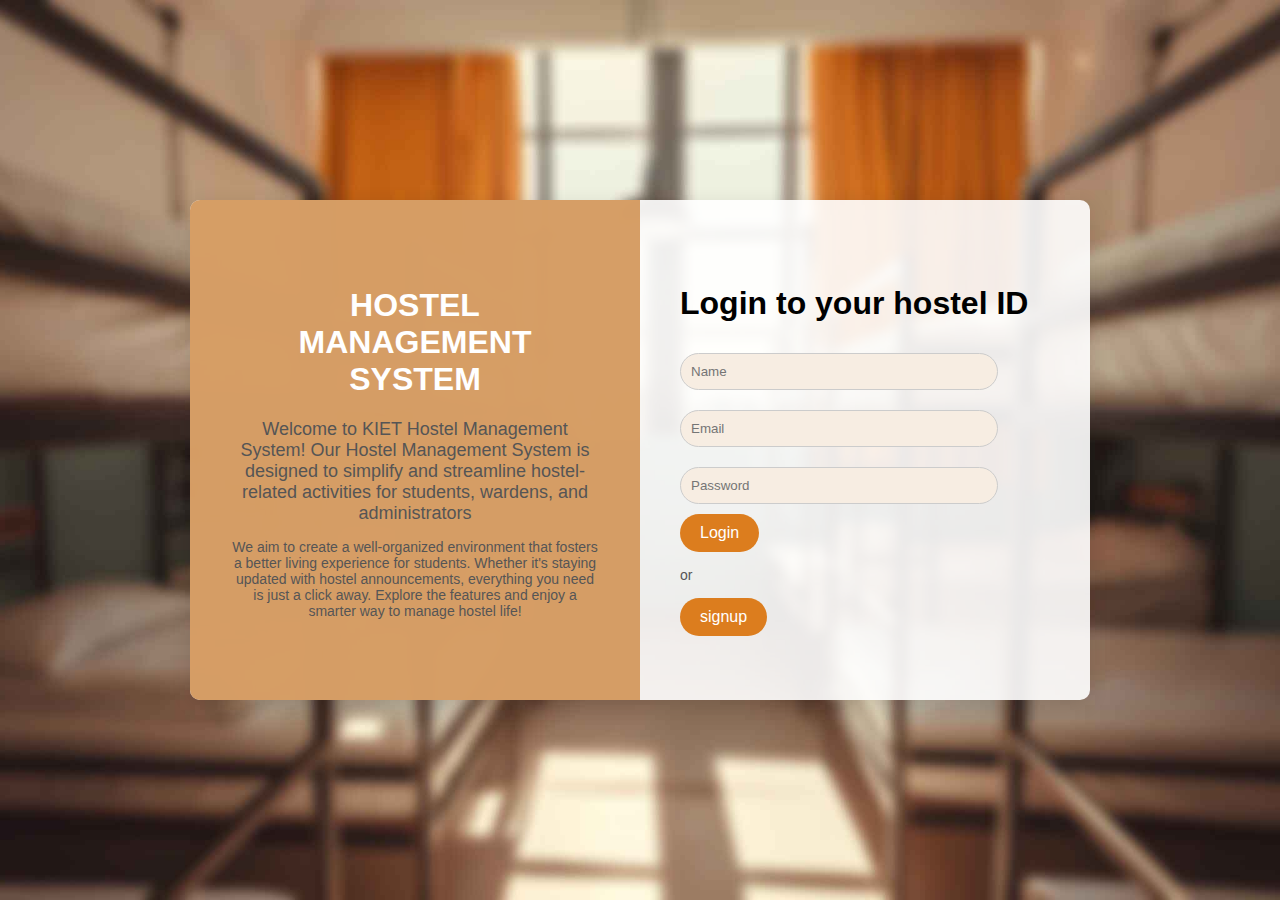
<file: index.html>
<!DOCTYPE html>
<html lang="en">
<head>
    <meta charset="UTF-8">
    <meta name="viewport" content="width=device-width, initial-scale=1.0">
    <title>Sign Up and Login</title>
    <link rel="stylesheet" href="styles.css">
</head>
<body >
  
    <div class="container">
        <div class="form-container sign-in-container">
            <form action="#">
                <h1 >HOSTEL MANAGEMENT SYSTEM</h1>
                <p style="font-size: large;">Welcome to KIET Hostel Management System!

                    Our Hostel Management System is designed to simplify and streamline hostel-related activities for students, wardens, and administrators </p>
                    
                    <p>We aim to create a well-organized environment that fosters a better living experience for students. Whether it's staying updated with hostel announcements, everything you need is just a click away.
                    
                    Explore the features and enjoy a smarter way to manage hostel life!</p>
            </form>
        </div>
        <div class="form-container sign-up-container">
            <form action="#">
                <h1>Login to your hostel ID</h1>
                <p></p>
                <input type="text" placeholder="Name" />
                <input type="email" placeholder="Email" />
                <input type="password" placeholder="Password" />
                <a href="hostellist.html">
                    <button type="button">Login</button>
                </a>
                
                <p>or</p>
                <button>signup</button>
            </form>
        </div>
    </div>
    <script src="script.js"></script>
</body>
</html>
</file>
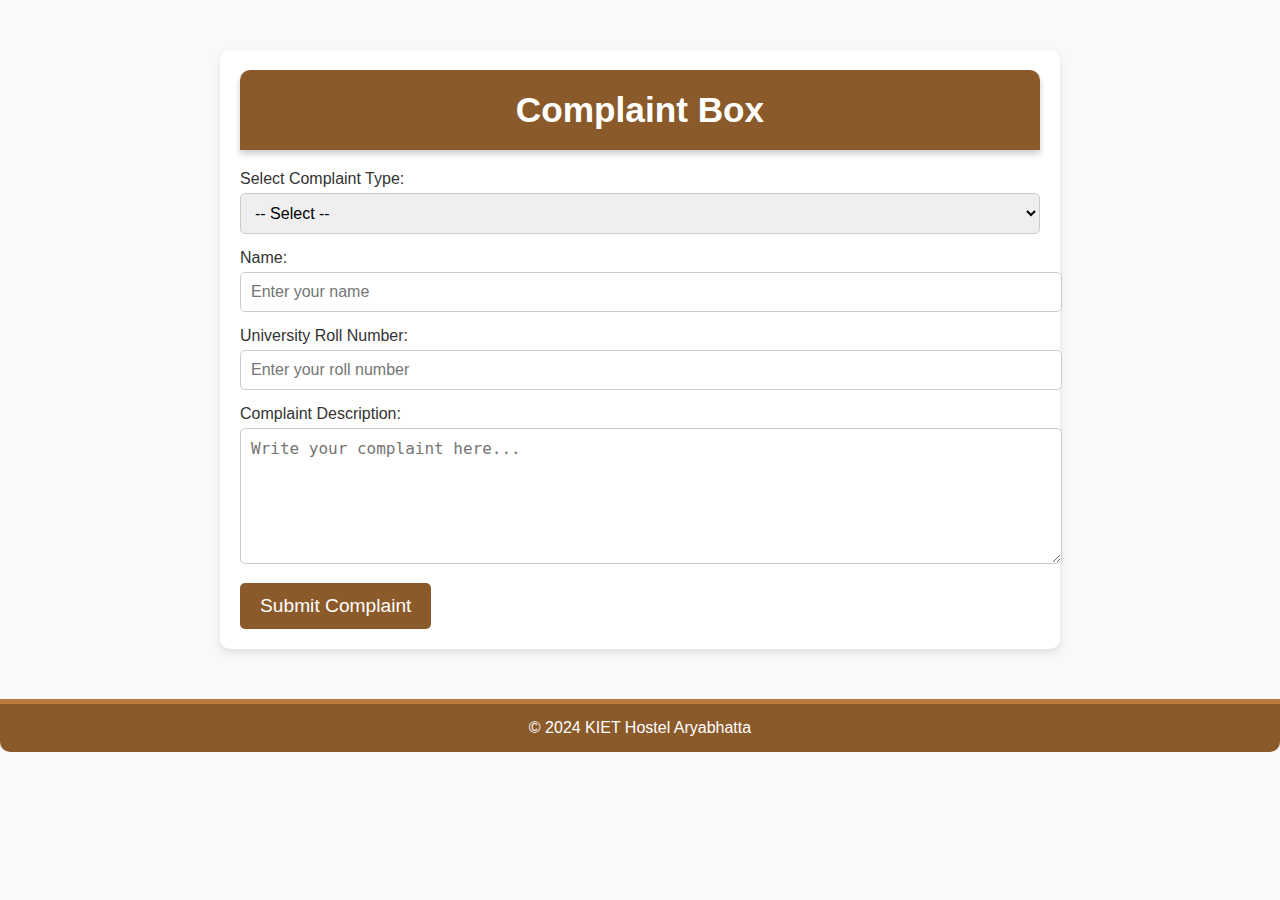
<file: complaintpage.html>
<!DOCTYPE html>
<html lang="en">
<head>
  <meta charset="UTF-8">
  <meta name="viewport" content="width=device-width, initial-scale=1.0">
  <title>Complaint Box</title>
  <style>
    /* General Styling */
    body {
      font-family: 'Arial', sans-serif;
      margin: 0;
      padding: 0;
      background-color: #f8f9fa;
      color: #333;
    }

    .container {
      max-width: 800px;
      margin: 50px auto;
      padding: 20px;
      background-color: #fff;
      border-radius: 10px;
      box-shadow: 0 4px 8px rgba(0, 0, 0, 0.1);
    }

    /* Header Styling */
    header {
      background: linear-gradient(to right, #8b5a2b,  #8b5a2b);
      color: white;
      text-align: center;
      padding: 20px 0;
      border-radius: 10px 10px 0 0;
      box-shadow: 0 4px 6px rgba(0, 0, 0, 0.2);
    }

    header h1 {
      margin: 0;
      font-size: 2.2rem;
    }

    /* Form Styling */
    form {
      margin-top: 20px;
    }

    label {
      font-size: 1rem;
      margin-bottom: 5px;
      display: block;
      color: #333;
    }

    select, input, textarea {
      width: 100%;
      padding: 10px;
      margin-bottom: 15px;
      border: 1px solid #ccc;
      border-radius: 5px;
      font-size: 1rem;
    }

    select:focus, input:focus, textarea:focus {
      outline: none;
      border-color:  #8b5a2b;
      box-shadow: 0 0 5px rgba(255, 103, 0, 0.5);
    }

    textarea {
      resize: vertical;
    }

    .submit-btn {
      background-color:  #8b5a2b;
      color: white;
      border: none;
      padding: 12px 20px;
      border-radius: 5px;
      font-size: 1.2rem;
      cursor: pointer;
      transition: background-color 0.3s ease;
    }

    .submit-btn:hover {
      background-color: #d45906;
    }

    /* Success Message */
    .success-message {
      margin-top: 15px;
      padding: 20px;
      background-color: #d4edda;
      color: #155724;
      border: 1px solid #c3e6cb;
      border-radius: 5px;
      font-size: 1.2rem;
      text-align: center;
      display: none; /* Initially hidden */
    }

    /* Footer */
    footer {
      text-align: center;
      padding: 15px 0;
      margin-top: 30px;
      background-color:  #8b5a2b;
      color: white;
      border-top: 5px solid  #bd7a3b;
      border-radius: 0 0 10px 10px;
    }

    footer p {
      margin: 0;
      font-size: 1rem;
    }
  </style>
</head>
<body>
  <!-- Main Container -->
  <div class="container">
    <!-- Header -->
    <header>
      <h1>Complaint Box</h1>
    </header>

    <!-- Complaint Form -->
    <form id="complaint-form">
      <!-- Complaint Type -->
      <label for="complaint-type">Select Complaint Type:</label>
      <select id="complaint-type" name="complaint-type" required>
        <option value="" disabled selected>-- Select --</option>
        <option value="maintenance">Maintenance</option>
        <option value="security">Security</option>
        <option value="food">Food</option>
        <option value="other">Other</option>
      </select>

      <!-- Student Information -->
      <label for="name">Name:</label>
      <input type="text" id="name" name="name" placeholder="Enter your name" required>

      <label for="rollno">University Roll Number:</label>
      <input type="text" id="rollno" name="rollno" placeholder="Enter your roll number" required>

      <!-- Complaint Description -->
      <label for="complaint-description">Complaint Description:</label>
      <textarea id="complaint-description" name="complaint-description" rows="6" placeholder="Write your complaint here..." required></textarea>

      <!-- Submit Button -->
      <button type="submit" class="submit-btn">Submit Complaint</button>
    </form>

    <!-- Success Message -->
    <div class="success-message" id="success-message">
      Your complaint has been successfully submitted. We will look into it and get back to you shortly.
    </div>
  </div>

  <!-- Footer -->
  <footer>
    <p>&copy; 2024 KIET Hostel Aryabhatta</p>
  </footer>

  <script>
    // Handle form submission
    const form = document.getElementById('complaint-form');
    const successMessage = document.getElementById('success-message');

    form.addEventListener('submit', function(event) {
      event.preventDefault(); // Prevent form submission

      // Hide the form and show the success message
      form.style.display = 'none';
      successMessage.style.display = 'block';
    });
  </script>
</body>
</html>
</file>
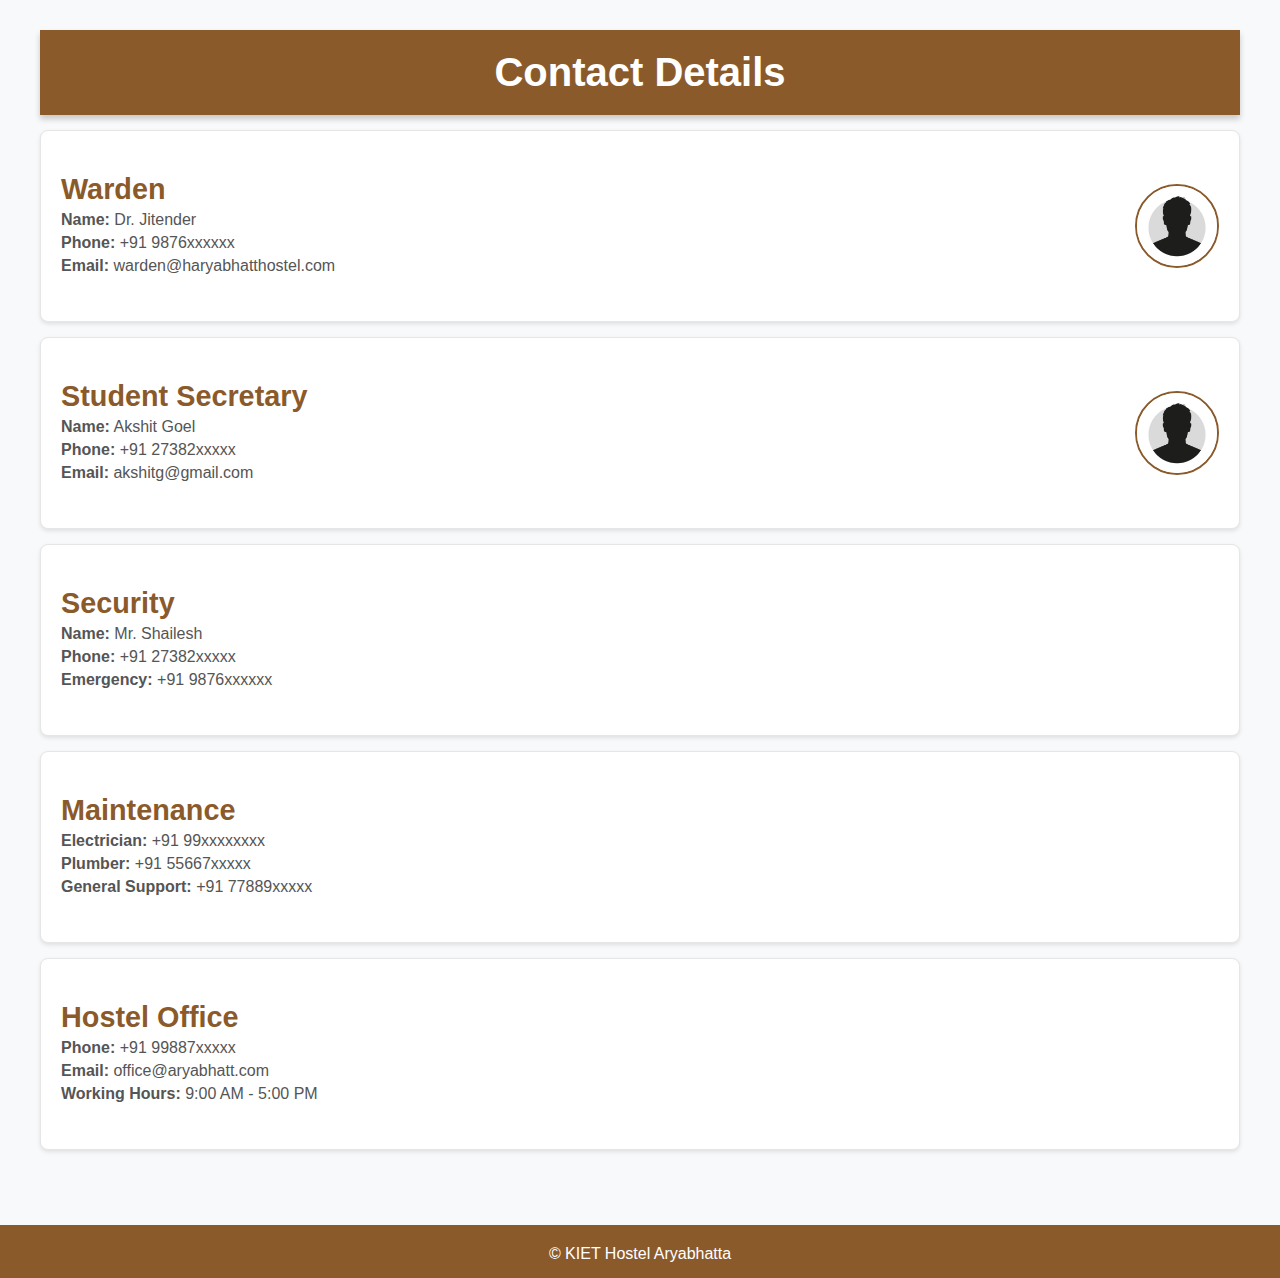
<file: contactdetails.html>
<!DOCTYPE html>
<html lang="en">
<head>
  <meta charset="UTF-8">
  <meta name="viewport" content="width=device-width, initial-scale=1.0">
  <title>Contact Details</title>
  <style>
    /* General Styling */
    body {
      font-family: 'Arial', sans-serif;
      margin: 0;
      padding: 0;
      background-color: #f8f9fa;
      color: #333;
    }

    .container {
      max-width: 1200px;
      margin: 0 auto;
      padding: 30px 15px;
    }

    /* Header Styling */
    header {
      background: linear-gradient(to right, #8b5a2b,  #8b5a2b);
      color: white;
      text-align: center;
      padding: 20px 0;
      box-shadow: 0 4px 6px rgba(0, 0, 0, 0.2);
    }

    header h1 {
      margin: 0;
      font-size: 2.5rem;
    }

    /* Contact Cards */
    .contact-card {
      background: #fff;
      border: 1px solid #e6e6e6;
      border-radius: 8px;
      padding: 20px;
      margin: 15px 0;
      box-shadow: 0 2px 4px rgba(0, 0, 0, 0.1);
      display: flex;
      align-items: center;
      justify-content: space-between;
      height: 150px; /* Ensure all boxes have equal height */
      transition: transform 0.3s ease, box-shadow 0.3s ease;
    }

    .contact-card:hover {
      transform: translateY(-5px);
      box-shadow: 0 6px 12px rgba(0, 0, 0, 0.15);
    }

    .contact-card img {
      width: 80px;
      height: 80px;
      border-radius: 50%;
      object-fit: cover;
      border: 2px solid  #8b5a2b;
    }

    .contact-card .details {
      flex: 1;
    }

    .contact-card h2 {
      margin: 0;
      font-size: 1.8rem;
      color:  #8b5a2b;
    }

    .contact-card p {
      margin: 5px 0;
      font-size: 1rem;
      color: #555;
    }

    /* Footer */
    footer {
      text-align: center;
      padding: 15px 0;
      margin-top: 30px;
      background-color: #8b5a2b;
      color: white;
      border-top: 5px solid  #8b5a2b;
    }

    footer p {
      margin: 0;
      font-size: 1rem;
    }
  </style>
</head>
<body>
  <!-- Main Container -->
  <div class="container">
    <!-- Header -->
    <header>
      <h1>Contact Details</h1>
    </header>

    <!-- Contact Details -->
    <section>
      <!-- Warden -->
      <div class="contact-card">
        <div class="details">
          <h2>Warden</h2>
          <p><strong>Name:</strong> Dr. Jitender</p>
          <p><strong>Phone:</strong> +91 9876xxxxxx</p>
          <p><strong>Email:</strong> warden@haryabhatthostel.com</p>
        </div>
        <img src="man.jpg" alt="Warden">
      </div>

      <!-- Student Secretary -->
      <div class="contact-card">
        <div class="details">
          <h2>Student Secretary</h2>
          <p><strong>Name:</strong> Akshit Goel</p>
          <p><strong>Phone:</strong> +91 27382xxxxx</p>
          <p><strong>Email:</strong> akshitg@gmail.com</p>
        </div>
        <img src="man.jpg" alt="Student Secretary">
      </div>

      <!-- Security -->
      <div class="contact-card">
        <div class="details">
          <h2>Security</h2>
          <p><strong>Name:</strong> Mr. Shailesh</p>
          <p><strong>Phone:</strong> +91 27382xxxxx</p>
          <p><strong>Emergency:</strong> +91 9876xxxxxx</p>
        </div>
      </div>

      <!-- Maintenance -->
      <div class="contact-card">
        <div class="details">
          <h2>Maintenance</h2>
          <p><strong>Electrician:</strong> +91 99xxxxxxxx</p>
          <p><strong>Plumber:</strong> +91 55667xxxxx</p>
          <p><strong>General Support:</strong> +91 77889xxxxx</p>
        </div>
      </div>

      <!-- Hostel Office -->
      <div class="contact-card">
        <div class="details">
          <h2>Hostel Office</h2>
          <p><strong>Phone:</strong> +91 99887xxxxx</p>
          <p><strong>Email:</strong> office@aryabhatt.com</p>
          <p><strong>Working Hours:</strong> 9:00 AM - 5:00 PM</p>
        </div>
      </div>
    </section>
  </div>

  <!-- Footer -->
  <footer>
    <p>&copy; KIET Hostel Aryabhatta</p>
  </footer>
</body>
</html>
</file>
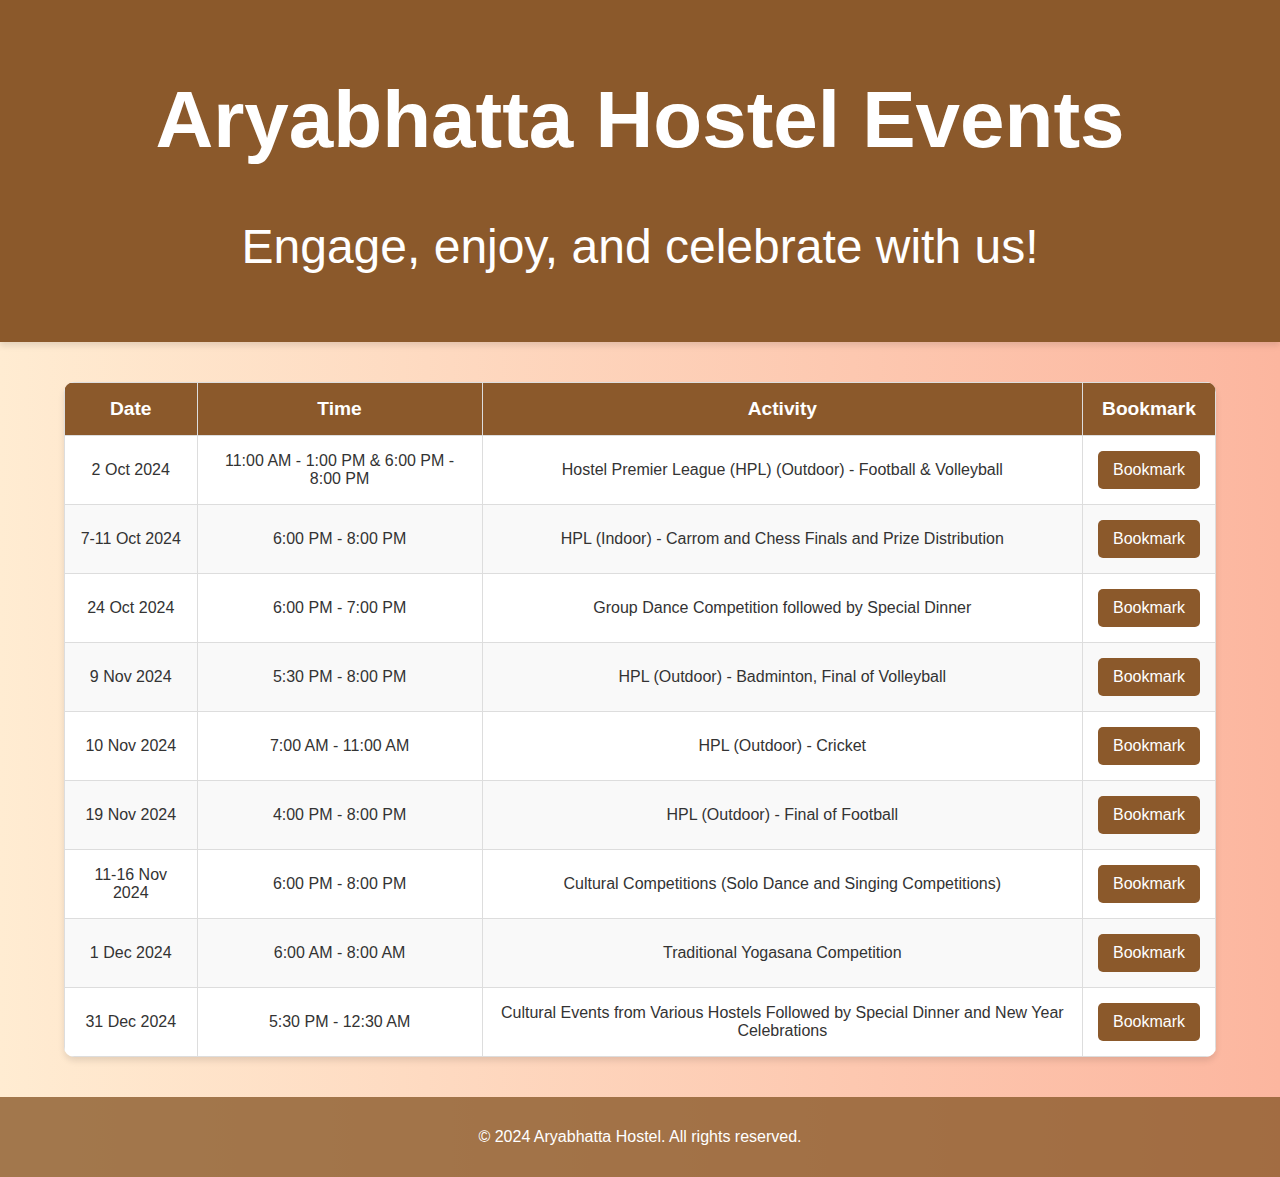
<file: events.html>
<!DOCTYPE html>
<html lang="en">
<head>
    <meta charset="UTF-8">
    <meta name="viewport" content="width=device-width, initial-scale=1.0">
    <title>Aryabhatta Hostel Events</title>
    <style>
        /* General Styles */
        body {
            font-family: 'Arial', sans-serif;
            margin: 0;
            padding: 0;
            background: linear-gradient(to right, #ffecd2, #fcb69f);
            color: #333;
        }

        /* Header Styles */
        header {
            background: rgb(139, 89, 43);
            color: white;
            text-align: center;
            padding: 20px 0;
            font-size: 2.5em;
            box-shadow: 0 4px 6px rgba(0, 0, 0, 0.1);
        }

        header p {
            margin-top: 10px;
            font-size: 1.2em;
        }

        /* Table Styles */
        .events-table {
            width: 90%;
            margin: 40px auto;
            border-collapse: collapse;
            background: white;
            border-radius: 10px;
            overflow: hidden;
            box-shadow: 0 4px 6px rgba(0, 0, 0, 0.1);
        }

        .events-table th, .events-table td {
            padding: 15px;
            text-align: center;
            border: 1px solid #ddd;
        }

        .events-table th {
            background:rgb(139, 89, 43);
            color: white;
            font-size: 1.2em;
        }

        .events-table tr:nth-child(even) {
            background-color: #f9f9f9;
        }

        .events-table tr:hover {
            background-color: rgba(255, 217, 179, 0.6);
        }

        .events-table td {
            font-size: 1em;
        }

        /* Bookmark Button */
        .bookmark-btn {
            background-color: rgb(139, 89, 43);
            color: white;
            border: none;
            border-radius: 5px;
            padding: 10px 15px;
            cursor: pointer;
            font-size: 1em;
        }

        .bookmark-btn:hover {
            background-color: rgba(255, 170, 50, 1);
        }

        .bookmarked {
            background-color: green;
        }

        /* Footer Styles */
        footer {
            text-align: center;
            padding: 15px;
            background: rgba(139, 90, 43, 0.8);
            color: white;
            font-size: 1em;
            margin-top: 30px;
        }
    </style>
</head>
<body>
    <header>
        <h1>Aryabhatta Hostel Events</h1>
        <p>Engage, enjoy, and celebrate with us!</p>
    </header>

    <table class="events-table">
        <thead>
            <tr>
                <th>Date</th>
                <th>Time</th>
                <th>Activity</th>
                <th>Bookmark</th>
            </tr>
        </thead>
        <tbody>
            <tr>
                <td>2 Oct 2024</td>
                <td>11:00 AM - 1:00 PM & 6:00 PM - 8:00 PM</td>
                <td>Hostel Premier League (HPL) (Outdoor) - Football & Volleyball</td>
                <td><button class="bookmark-btn" onclick="bookmarkEvent(this)">Bookmark</button></td>
            </tr>
            <tr>
                <td>7-11 Oct 2024</td>
                <td>6:00 PM - 8:00 PM</td>
                <td>HPL (Indoor) - Carrom and Chess Finals and Prize Distribution</td>
                <td><button class="bookmark-btn" onclick="bookmarkEvent(this)">Bookmark</button></td>
            </tr>
            <tr>
                <td>24 Oct 2024</td>
                <td>6:00 PM - 7:00 PM</td>
                <td>Group Dance Competition followed by Special Dinner</td>
                <td><button class="bookmark-btn" onclick="bookmarkEvent(this)">Bookmark</button></td>
            </tr>
            <tr>
                <td>9 Nov 2024</td>
                <td>5:30 PM - 8:00 PM</td>
                <td>HPL (Outdoor) - Badminton, Final of Volleyball</td>
                <td><button class="bookmark-btn" onclick="bookmarkEvent(this)">Bookmark</button></td>
            </tr>
            <tr>
                <td>10 Nov 2024</td>
                <td>7:00 AM - 11:00 AM</td>
                <td>HPL (Outdoor) - Cricket</td>
                <td><button class="bookmark-btn" onclick="bookmarkEvent(this)">Bookmark</button></td>
            </tr>
            <tr>
                <td>19 Nov 2024</td>
                <td>4:00 PM - 8:00 PM</td>
                <td>HPL (Outdoor) - Final of Football</td>
                <td><button class="bookmark-btn" onclick="bookmarkEvent(this)">Bookmark</button></td>
            </tr>
            <tr>
                <td>11-16 Nov 2024</td>
                <td>6:00 PM - 8:00 PM</td>
                <td>Cultural Competitions (Solo Dance and Singing Competitions)</td>
                <td><button class="bookmark-btn" onclick="bookmarkEvent(this)">Bookmark</button></td>
            </tr>
            <tr>
                <td>1 Dec 2024</td>
                <td>6:00 AM - 8:00 AM</td>
                <td>Traditional Yogasana Competition</td>
                <td><button class="bookmark-btn" onclick="bookmarkEvent(this)">Bookmark</button></td>
            </tr>
            <tr>
                <td>31 Dec 2024</td>
                <td>5:30 PM - 12:30 AM</td>
                <td>Cultural Events from Various Hostels Followed by Special Dinner and New Year Celebrations</td>
                <td><button class="bookmark-btn" onclick="bookmarkEvent(this)">Bookmark</button></td>
            </tr>
        </tbody>
    </table>

    <footer>
        <p>&copy; 2024 Aryabhatta Hostel. All rights reserved.</p>
    </footer>

    <script>
        // JavaScript function to toggle the bookmark button state
        function bookmarkEvent(button) {
            if (button.classList.contains("bookmarked")) {
                button.classList.remove("bookmarked");
                button.textContent = "Bookmark";
            } else {
                button.classList.add("bookmarked");
                button.textContent = "Bookmarked";
            }
        }
    </script>
</body>
</html>
</file>
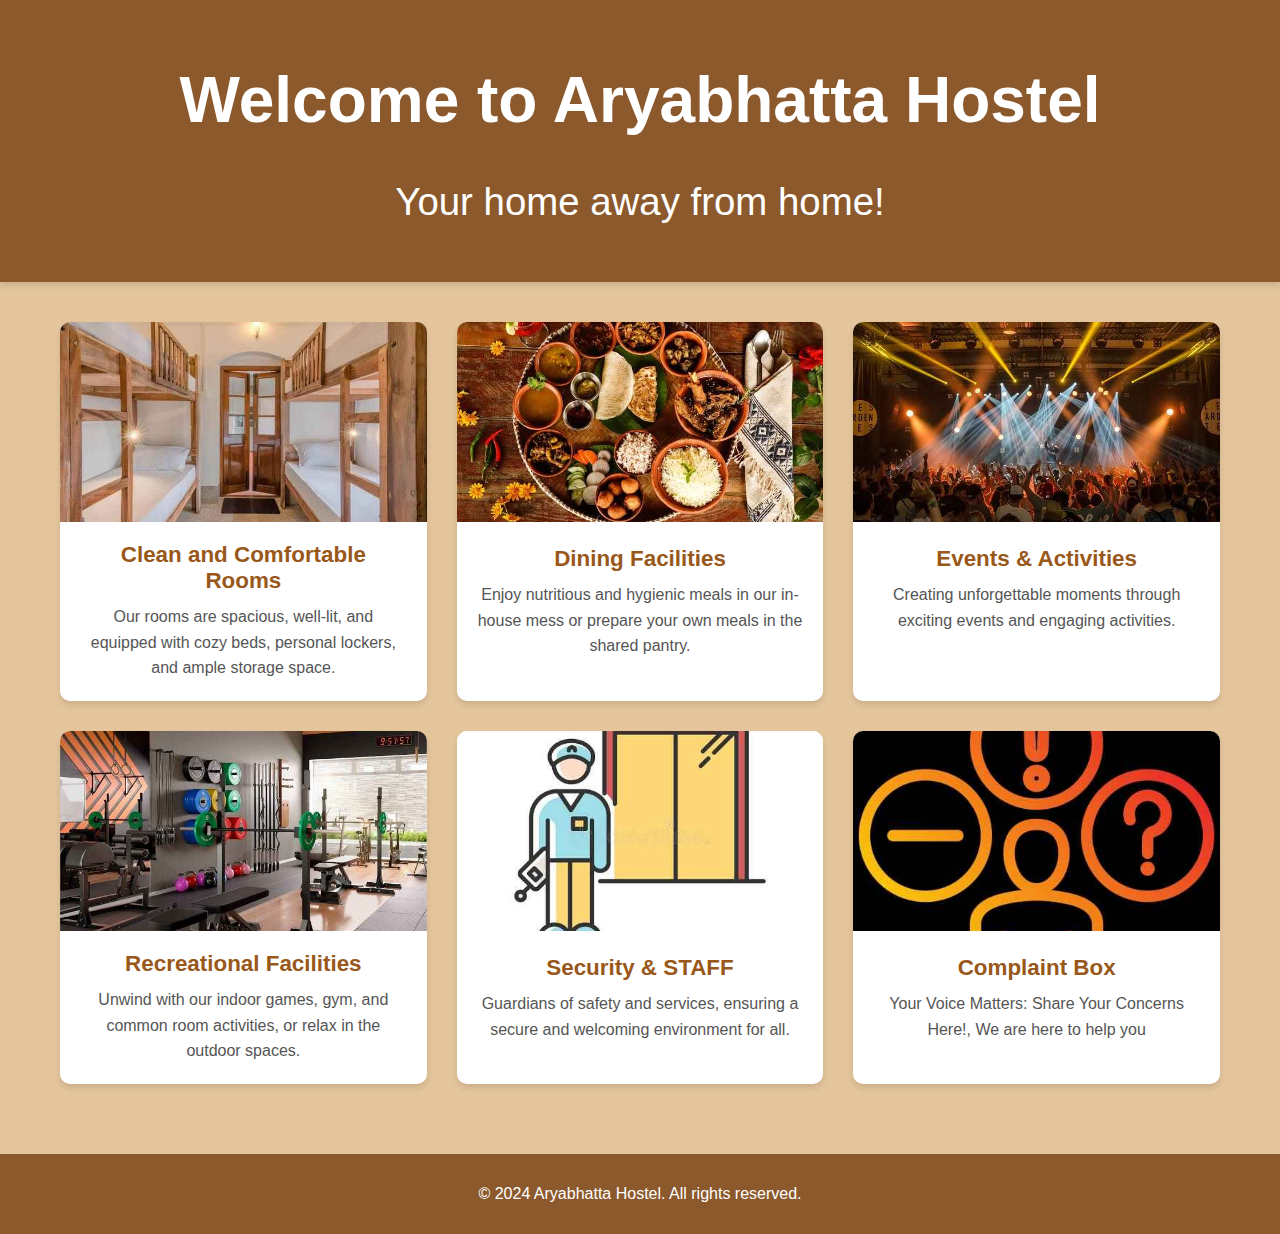
<file: facility.html>
<!DOCTYPE html>
<html lang="en">
<head>
    <meta charset="UTF-8">
    <meta name="viewport" content="width=device-width, initial-scale=1.0">
    <title>Our Hostel Facilities</title>
    <style>
        /* General Styles */
        body {
            font-family: 'Arial', sans-serif;
            margin: 0;
            padding: 0;
            background: linear-gradient(to right, #e4c59c, #e4c59c);
            color: #333;
        }

        /* Header Styles */
        header {
            background: rgb(139, 89, 43);
            color: white;
            text-align: center;
            padding: 20px 0;
            font-size: 2em;
            box-shadow: 0 4px 6px rgba(0, 0, 0, 0.1);
        }

        header p {
            margin-top: 10px;
            font-size: 1.2em;
        }

        /* Container Styles */
        .container {
            display: grid;
            grid-template-columns: repeat(3, 1fr);
            gap: 30px;
            padding: 40px 60px;
            max-width: 1200px;
            margin: 0 auto;
        }

        /* Facility Card Styles */
        .facility {
            display: flex;
            flex-direction: column;
            background: white;
            border-radius: 10px;
            box-shadow: 0 4px 6px rgba(0, 0, 0, 0.1);
            overflow: hidden;
            transition: transform 0.3s;
        }

        .facility:hover {
            transform: scale(1.05);
        }

        .facility img {
            width: 100%;
            height: 200px;
            object-fit: cover;
        }

        .facility-details {
            padding: 20px;
            text-align: center;
        }

        .facility-details h3 {
            margin: 0 0 10px;
            font-size: 1.4em;
            color: #99581a;
        }

        .facility-details p {
            margin: 0;
            font-size: 1em;
            line-height: 1.6;
            color: #555;
        }

        /* Footer Styles */
        footer {
            text-align: center;
            padding: 15px;
            background: rgb(139, 89, 43);
            color: white;
            font-size: 1em;
            margin-top: 30px;
        }

        /* Responsive Design for Medium Screens */
        @media (max-width: 1024px) {
            .container {
                grid-template-columns: repeat(2, 1fr);
                padding: 20px 40px;
            }
        }

        /* Responsive Design for Small Screens */
        @media (max-width: 768px) {
            header {
                font-size: 1.5em;
            }

            header p {
                font-size: 1em;
            }

            .container {
                grid-template-columns: 1fr;
                padding: 20px;
            }

            footer {
                font-size: 0.9em;
            }
        }
    </style>
</head>
<body>
    <header>
        <h1>Welcome to Aryabhatta Hostel</h1>
        <p>Your home away from home!</p>
    </header>

    <div class="container">
        <!-- Facility 1 -->
        <div class="facility">
            <img src="ROOMS.jpg" alt="Clean Rooms">
            <div class="facility-details">
                <h3>Clean and Comfortable Rooms</h3>
                <p>Our rooms are spacious, well-lit, and equipped with cozy beds, personal lockers, and ample storage space.</p>
            </div>
        </div>

        <!-- Facility 2 -->
       
        <div class="facility">
            <a href="menu.html">  <img src="MEAL.jpg" alt="Dining Facilities"></a>
            <div class="facility-details">
                <h3>Dining Facilities</h3>
                <p>Enjoy nutritious and hygienic meals in our in-house mess or prepare your own meals in the shared pantry.</p>
            </div>
        </div>
        

        <!-- Facility 3 -->
        
        <div class="facility">
            <a href="events.html" >   <img src="EVE.jpg" alt="events"></a>
            <div class="facility-details">
                <h3>Events & Activities</h3>
                <p>Creating unforgettable moments through exciting events and engaging activities.</p>
            </div>
        </div>
        

        <!-- Facility 4 -->
        
        <div class="facility">
            <img src="GYM.jpg" alt="Recreational Facilities">
            <div class="facility-details">
                <h3>Recreational Facilities</h3>
                <p>Unwind with our indoor games, gym, and common room activities, or relax in the outdoor spaces.</p>
            </div>
        </div>

        <!-- Facility 5 -->
       
        <div class="facility">
            <a href="contactdetails.html" >    <img src="SECURITY.jpg" alt="Security"></a>
            <div class="facility-details">
                <h3>Security & STAFF</h3>
                <p>Guardians of safety and services, ensuring a secure and welcoming environment for all.</p>
            </div>
        </div>
        

        <!-- Facility 6 -->
        
        <div class="facility">
            <a href="complaintpage.html" >  <img src="COMPLAINT.jpg" alt="Complaint Services"></a>
            <div class="facility-details">
                <h3>Complaint Box</h3>
                <p>Your Voice Matters: Share Your Concerns Here!, We are here to help you</p>
            </div>
        </div>
        
    </div>

    <footer>
        <p>&copy; 2024 Aryabhatta Hostel. All rights reserved.</p>
    </footer>
</body>
</html>
</file>
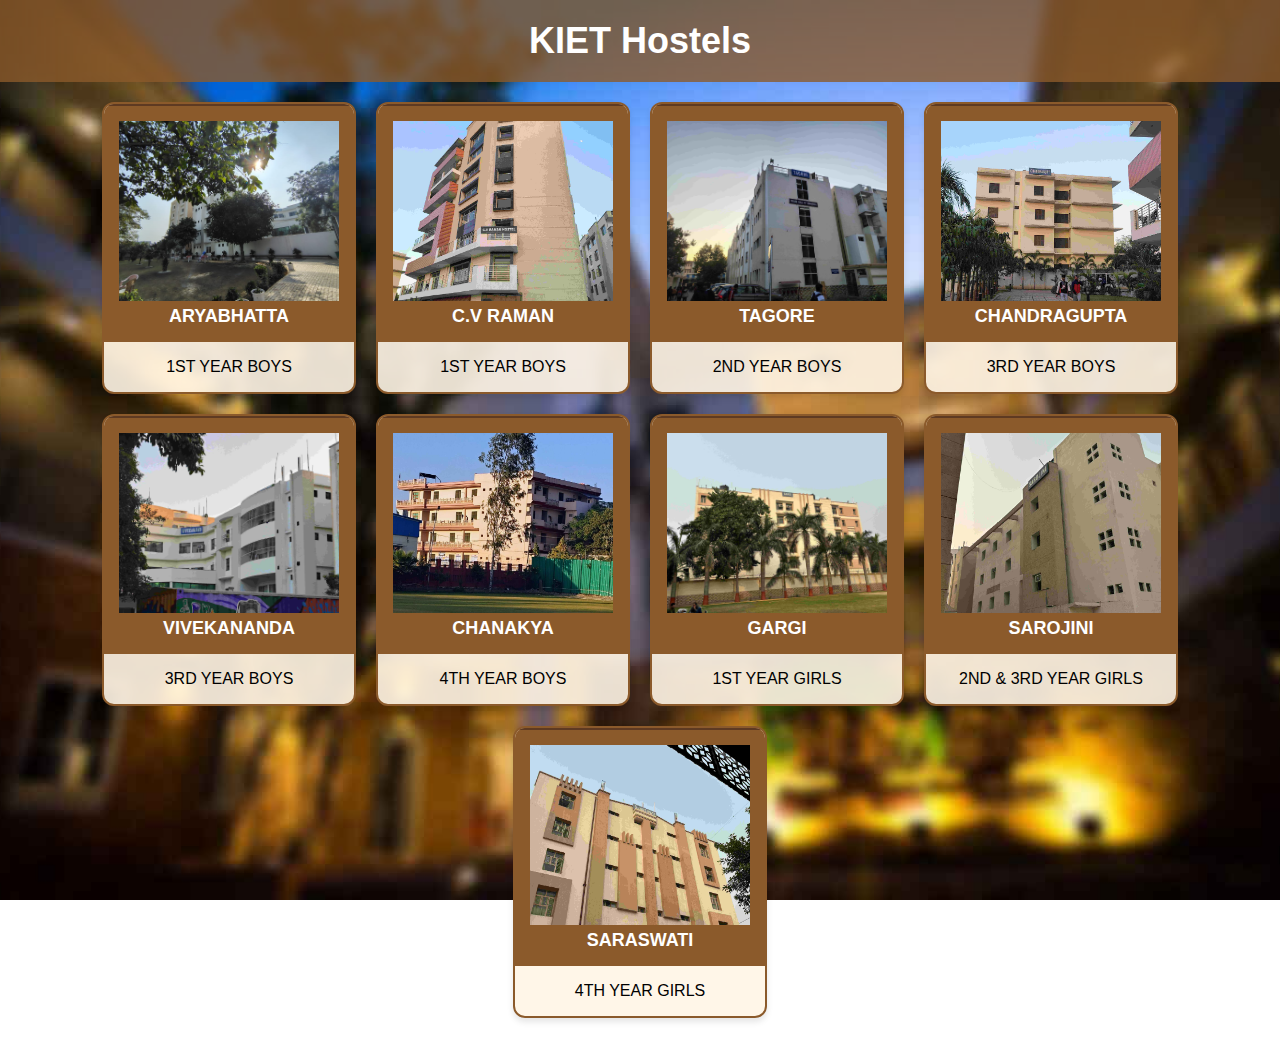
<file: hostellist.html>
<!DOCTYPE html>
<html lang="en">
<head>
  <meta charset="UTF-8">
  <meta name="viewport" content="width=device-width, initial-scale=1.0">
  <title>Hostel List</title>
  <style>
    body {
      font-family: Arial, sans-serif;
      margin: 0;
      padding: 0;
      background-image: url('BG.jpg'); /* Add your background image path here */
      background-size: cover;
      background-attachment: fixed;
      background-repeat: no-repeat;
      background-position: center;
    }
    header {
      background-color: rgba(139, 90, 43, 0.8); /* Semi-transparent brown */
      padding: 20px;
      text-align: center;
      color: white;
    }
    header h1 {
      margin: 0;
      font-size: 36px;
      font-weight: bold;
    }
    .hostel-grid {
      display: flex;
      flex-wrap: wrap;
      justify-content: center;
      gap: 20px;
      margin: 20px;
    }
    .hostel-card {
      background-color: rgba(255, 245, 230, 0.9); /* Light tan with transparency */
      border: 2px solid #8b5a2b; /* Medium brown border */
      border-radius: 12px;
      overflow: hidden;
      width: 250px; /* Larger buttons */
      text-align: center;
      transition: transform 0.3s ease;
      box-shadow: 0 4px 6px rgba(0, 0, 0, 0.1);
    }
    .hostel-card:hover {
      transform: scale(1.1);
    }
    .hostel-card img {
      width: 100%;
      height: 180px; /* Taller image */
      object-fit: cover;
    }
    .hostel-card a {
      display: block;
      color: white;
      background-color: #8b5a2b; /* Medium brown button */
      text-decoration: none;
      padding: 15px; /* Larger buttons */
      font-size: 18px; /* Bigger font size */
      font-weight: bold;
      border-top: 2px solid #5e3a22; /* Darker brown top border */
    }
    .hostel-card a:hover {
      background-color: #5e3a22; /* Dark brown on hover */
    }
  </style>
</head>
<body>
  <header>
    <h1>KIET Hostels</h1>
  </header>
  <div class="hostel-grid">
    <!-- Aryabhatt -->
    <div class="hostel-card">
      <a href="facility.html"> 
        <img src="ARYABHATT.jpg" alt="hostel">
        ARYABHATTA
      </a>
<p>1ST YEAR BOYS</p>
    </div>
    <!-- 5 Star Hotels -->
    <div class="hostel-card">
      <a href="CVRAMAN.html">
        <img src="CVRAMAN.jpg" alt="hostel">
        C.V RAMAN
      </a>
<p>1ST YEAR BOYS</p>
    </div>
    <!-- Premium Hotels -->
    <div class="hostel-card">
      <a href="TAGORE.html">
        <img src="TAGORE.jpg" alt="hostel">
        TAGORE
      </a>
<p>2ND YEAR BOYS</p>
    </div>
    <!-- 3 Star Hotels -->
    <div class="hostel-card">
      <a href="CHANDRAGUPTA.html">
        <img src="CHANDRAGUPTA.jpg" alt="hostel">
        CHANDRAGUPTA
      </a>
<p>3RD YEAR BOYS</p>
    </div>
    <!-- Basic Hotel -->
    <div class="hostel-card">
      <a href="VIVEKANANDA.html">
        <img src="VIVEKANANDA.jpg" alt="hostel">
        VIVEKANANDA
      </a>
<p>3RD YEAR BOYS</p>
    </div>
    <!-- Hotels Nearby -->
    <div class="hostel-card">
      <a href="CHANAKYA.html">
        <img src="CHANAKYA.jpg" alt="hostel">
        CHANAKYA
      </a>
<p>4TH YEAR BOYS</p>
    </div>

     <!-- GARGI -->
     <div class="hostel-card">
      <a href="GARGI.html">
        <img src="GARGI.jpg" alt="hostel">
        GARGI
      </a>
<p>1ST YEAR GIRLS</p>
    </div>

    <!--SAROJINI -->
    <div class="hostel-card">
      <a href="SAROJINI.html">
        <img src="SAROJINI.jpg" alt="hostel">
        SAROJINI
      </a>
<p>2ND & 3RD YEAR GIRLS</p>
    </div>

    <!-- SARASWATI -->
    <div class="hostel-card">
      <a href="SARASWATI.html">
        <img src="SARASWATI.jpg" alt="hostel">
        SARASWATI
      </a>
<p>4TH YEAR GIRLS</p>
    </div>

    
    
  </div>
</body>
</html>
</file>
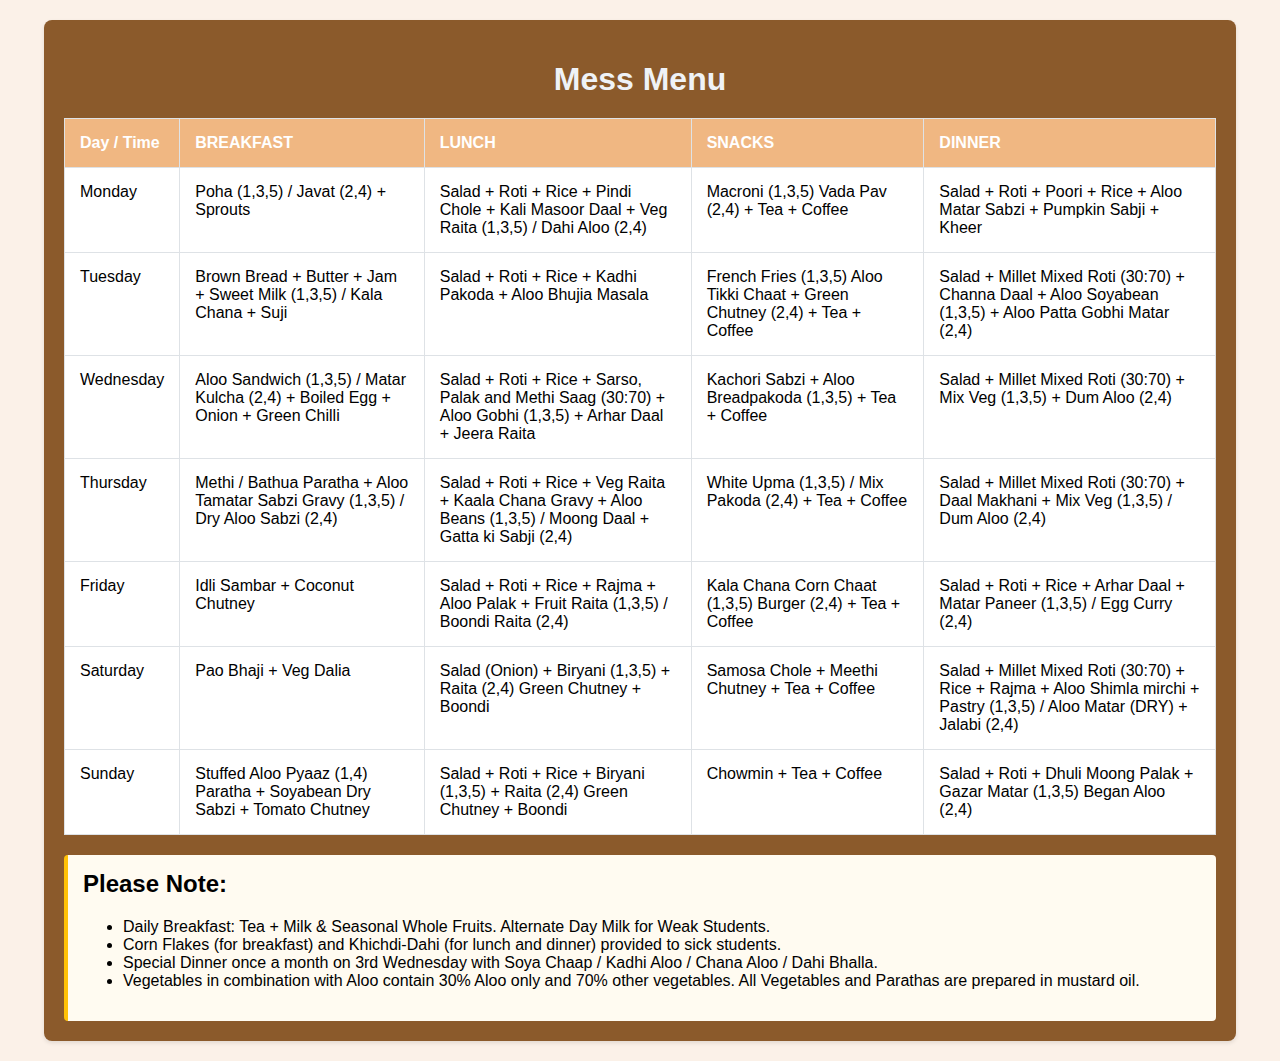
<file: menu.html>
<!DOCTYPE html>
<html lang="en">
<head>
    <meta charset="UTF-8">
    <meta name="viewport" content="width=device-width, initial-scale=1.0">
    <title>College Hostel Mess Menu</title>
    <link rel="stylesheet" href="menu2.css">
</head>
<body>
    <div class="container">
        <h1>Mess Menu </h1>
        <table>
            <thead>
                <tr>
                    <th>Day / Time</th>
                    <th>BREAKFAST</th>
                    <th>LUNCH</th>
                    <th>SNACKS</th>
                    <th>DINNER</th>
                </tr>
            </thead>
            <tbody>
                <tr>
                    <td>Monday</td>
                    <td>Poha (1,3,5) / Javat (2,4) + Sprouts</td>
                    <td>Salad + Roti + Rice + Pindi Chole + Kali Masoor Daal + Veg Raita (1,3,5) / Dahi Aloo (2,4)</td>
                    <td>Macroni (1,3,5) Vada Pav (2,4) + Tea + Coffee</td>
                    <td>Salad + Roti + Poori + Rice + Aloo Matar Sabzi + Pumpkin Sabji + Kheer</td>
                </tr>
                <tr>
                    <td>Tuesday</td>
                    <td>Brown Bread + Butter + Jam + Sweet Milk (1,3,5) / Kala Chana + Suji</td>
                    <td>Salad + Roti + Rice + Kadhi Pakoda + Aloo Bhujia Masala</td>
                    <td>French Fries (1,3,5) Aloo Tikki Chaat + Green Chutney (2,4) + Tea + Coffee</td>
                    <td>Salad + Millet Mixed Roti (30:70) + Channa Daal + Aloo Soyabean (1,3,5) + Aloo Patta Gobhi Matar (2,4)</td>
                </tr>
                <tr>
                    <td>Wednesday</td>
                    <td>Aloo Sandwich (1,3,5) / Matar Kulcha (2,4) + Boiled Egg + Onion + Green Chilli</td>
                    <td>Salad + Roti + Rice + Sarso, Palak and Methi Saag (30:70) + Aloo Gobhi (1,3,5) + Arhar Daal + Jeera Raita</td>
                    <td>Kachori Sabzi + Aloo Breadpakoda (1,3,5) + Tea + Coffee</td>
                    <td>Salad + Millet Mixed Roti (30:70) + Mix Veg (1,3,5) + Dum Aloo (2,4)</td>
                </tr>
                <tr>
                    <td>Thursday</td>
                    <td>Methi / Bathua Paratha + Aloo Tamatar Sabzi Gravy (1,3,5) / Dry Aloo Sabzi (2,4)</td>
                    <td>Salad + Roti + Rice + Veg Raita + Kaala Chana Gravy + Aloo Beans (1,3,5) / Moong Daal + Gatta ki Sabji (2,4)</td>
                    <td>White Upma (1,3,5) / Mix Pakoda (2,4) + Tea + Coffee</td>
                    <td>Salad + Millet Mixed Roti (30:70) + Daal Makhani + Mix Veg (1,3,5) / Dum Aloo (2,4)</td>
                </tr>
                <tr>
                    <td>Friday</td>
                    <td>Idli Sambar + Coconut Chutney</td>
                    <td>Salad + Roti + Rice + Rajma + Aloo Palak + Fruit Raita (1,3,5) / Boondi Raita (2,4)</td>
                    <td>Kala Chana Corn Chaat (1,3,5) Burger (2,4) + Tea + Coffee</td>
                    <td>Salad + Roti + Rice + Arhar Daal + Matar Paneer (1,3,5) / Egg Curry (2,4)</td>
                </tr>
                <tr>
                    <td>Saturday</td>
                    <td>Pao Bhaji + Veg Dalia</td>
                    <td>Salad (Onion) + Biryani (1,3,5) + Raita (2,4) Green Chutney + Boondi</td>
                    <td>Samosa Chole + Meethi Chutney + Tea + Coffee</td>
                    <td>Salad + Millet Mixed Roti (30:70) + Rice + Rajma + Aloo Shimla mirchi + Pastry (1,3,5) / Aloo Matar (DRY) + Jalabi (2,4)</td>
                </tr>
                <tr>
                    <td>Sunday</td>
                    <td>Stuffed Aloo Pyaaz (1,4) Paratha + Soyabean Dry Sabzi + Tomato Chutney</td>
                    <td>Salad + Roti + Rice + Biryani (1,3,5) + Raita (2,4) Green Chutney + Boondi</td>
                    <td>Chowmin + Tea + Coffee</td>
                    <td>Salad + Roti + Dhuli Moong Palak + Gazar Matar (1,3,5) Began Aloo (2,4)</td>
                </tr>
            </tbody>
        </table>
        
        <div class="note">
            <h2>Please Note:</h2>
            <ul>
                <li>Daily Breakfast: Tea + Milk & Seasonal Whole Fruits. Alternate Day Milk for Weak Students.</li>
                <li>Corn Flakes (for breakfast) and Khichdi-Dahi (for lunch and dinner) provided to sick students.</li>
                <li>Special Dinner once a month on 3rd Wednesday with Soya Chaap / Kadhi Aloo / Chana Aloo / Dahi Bhalla.</li>
                <li>Vegetables in combination with Aloo contain 30% Aloo only and 70% other vegetables. All Vegetables and Parathas are prepared in mustard oil.</li>
            </ul>
        </div>
        
</body>
</html>
</file>
<file: styles.css>
body {
    font-family: Arial, sans-serif;
    display: flex;
    justify-content: center;
    align-items: center;
    height: 100vh;
    margin: 0;
    background: url('bgimg.jpg') no-repeat center center fixed; /* Add background image */
    background-size: cover; /* Make sure the image covers the entire viewport */
}

.container {
    display: flex;
    width: 900px;
    height: 500px;
    background: rgba(255, 255, 255, 0.9); /* Slightly transparent white background */
    box-shadow: 0 4px 20px rgba(0, 0, 0, 0.1);
    border-radius: 10px;
}

.form-container {
    flex: 1;
    padding: 40px;
    display: flex;
    flex-direction: column;
    justify-content: center;
    align-items: center;
}

.sign-in-container {
    background: rgba(210, 149, 88, 0.919); /* Semi-transparent light brown */
    color: white;
    text-align: center;
    border-radius: 10px 0 0 10px;
}

.sign-up-container input {
    margin: 10px 0;
    padding: 10px;
    width: 80%;
    border: 1px solid #ccc;
    border-radius: 20px;
    background: #f7ede2;
}

.sign-up-container button {
    border: none;
    padding: 10px 20px;
    background: #dc7d1e; /* Light brown button */
    color: white;
    font-size: 16px;
    border-radius: 20px;
    cursor: pointer;
}

p {
    color: #555;
    font-size: 14px;
    margin: 15px 0;
}
</file>
<file: menu2.css>
body {
    font-family: 'Arial', sans-serif;
    background-color: #fbf1e8;
    margin: 0;
    padding: 0;
}

.container {
    width: 90%;
    margin: 20px auto;
    background-color: #8b5a2b;
    padding: 20px;
    border-radius: 8px;
    box-shadow: 0 2px 4px rgba(0, 0, 0, 0.1);
}

h1 {
    text-align: center;
    color: #eff2f6;
    margin-bottom: 20px;
}

table {
    width: 100%;
    border-collapse: collapse;
    margin-bottom: 20px;
}

table, th, td {
    border: 1px solid #dee2e6;
}

th, td {
    padding: 15px;
    text-align: left;
    vertical-align: top;
}

th {
    background-color: #f0b782;
    color: #ffffff;
}

td {
    background-color: #ffffff;
}

.note {
    background-color: #fffbf1;
    padding: 15px;
    border-left: 4px solid #ffc107;
    border-radius: 4px;
}

.note h2 {
    margin-top: 0;
}

.footer {
    margin-top: 20px;
}

.footer h3 {
    margin-bottom: 5px;
}

.committee {
    width: 100%;
    margin-bottom: 20px;
}

.committee td {
    padding: 8px;
    border: 1px solid #dee2e6;
    background-color: #f8f9fa;
}
</file>
